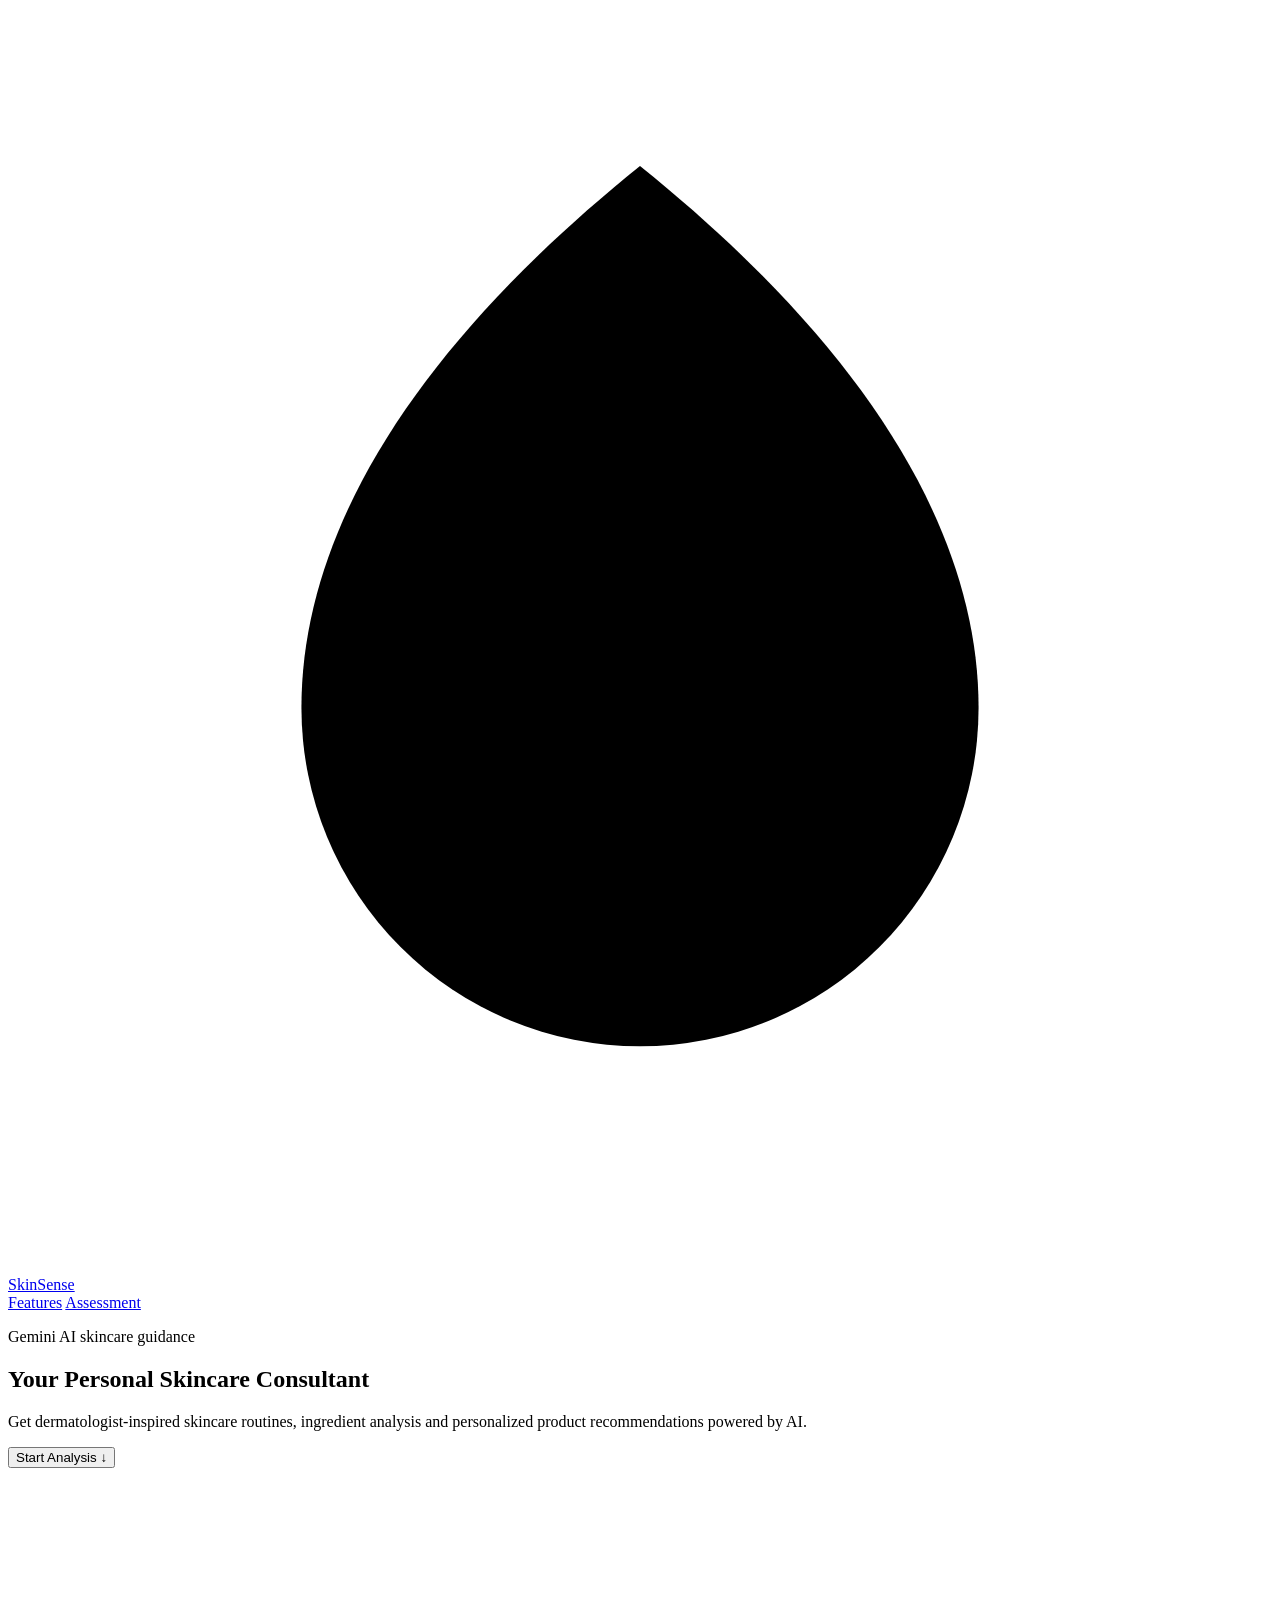
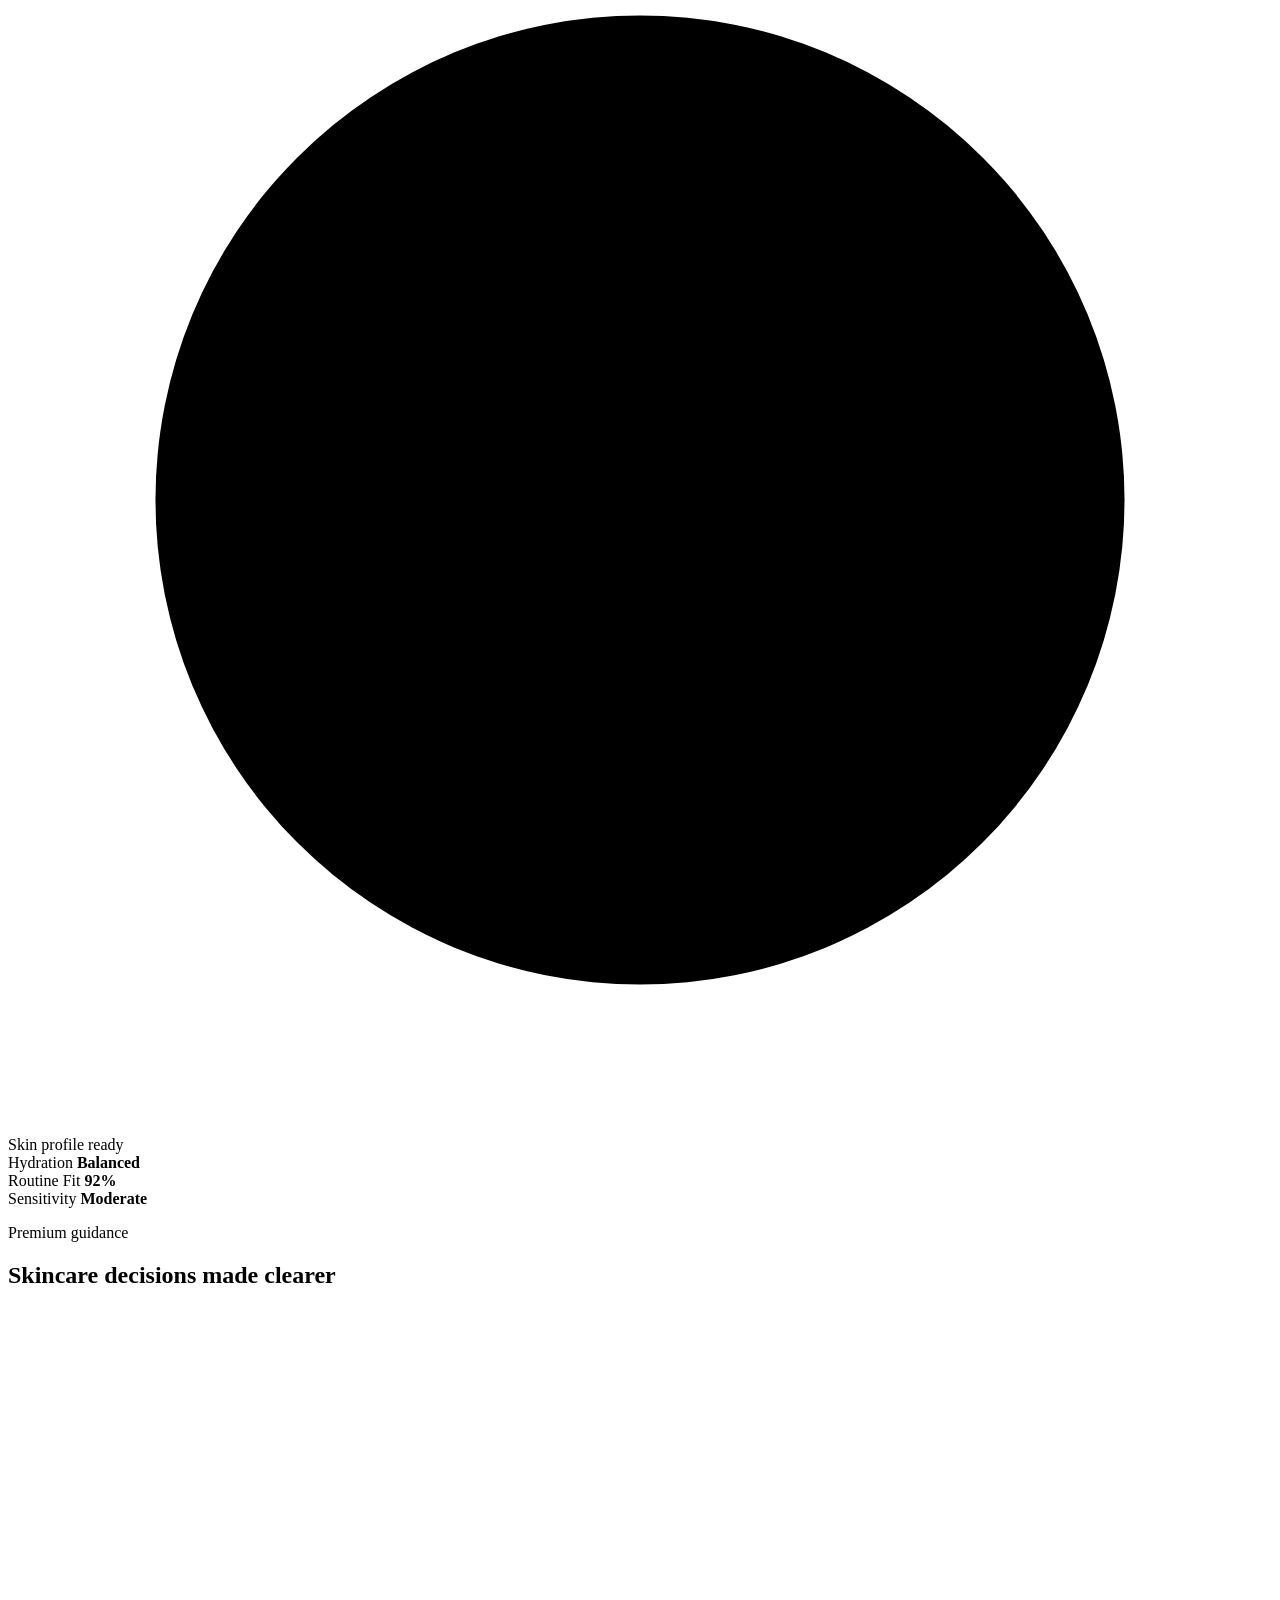
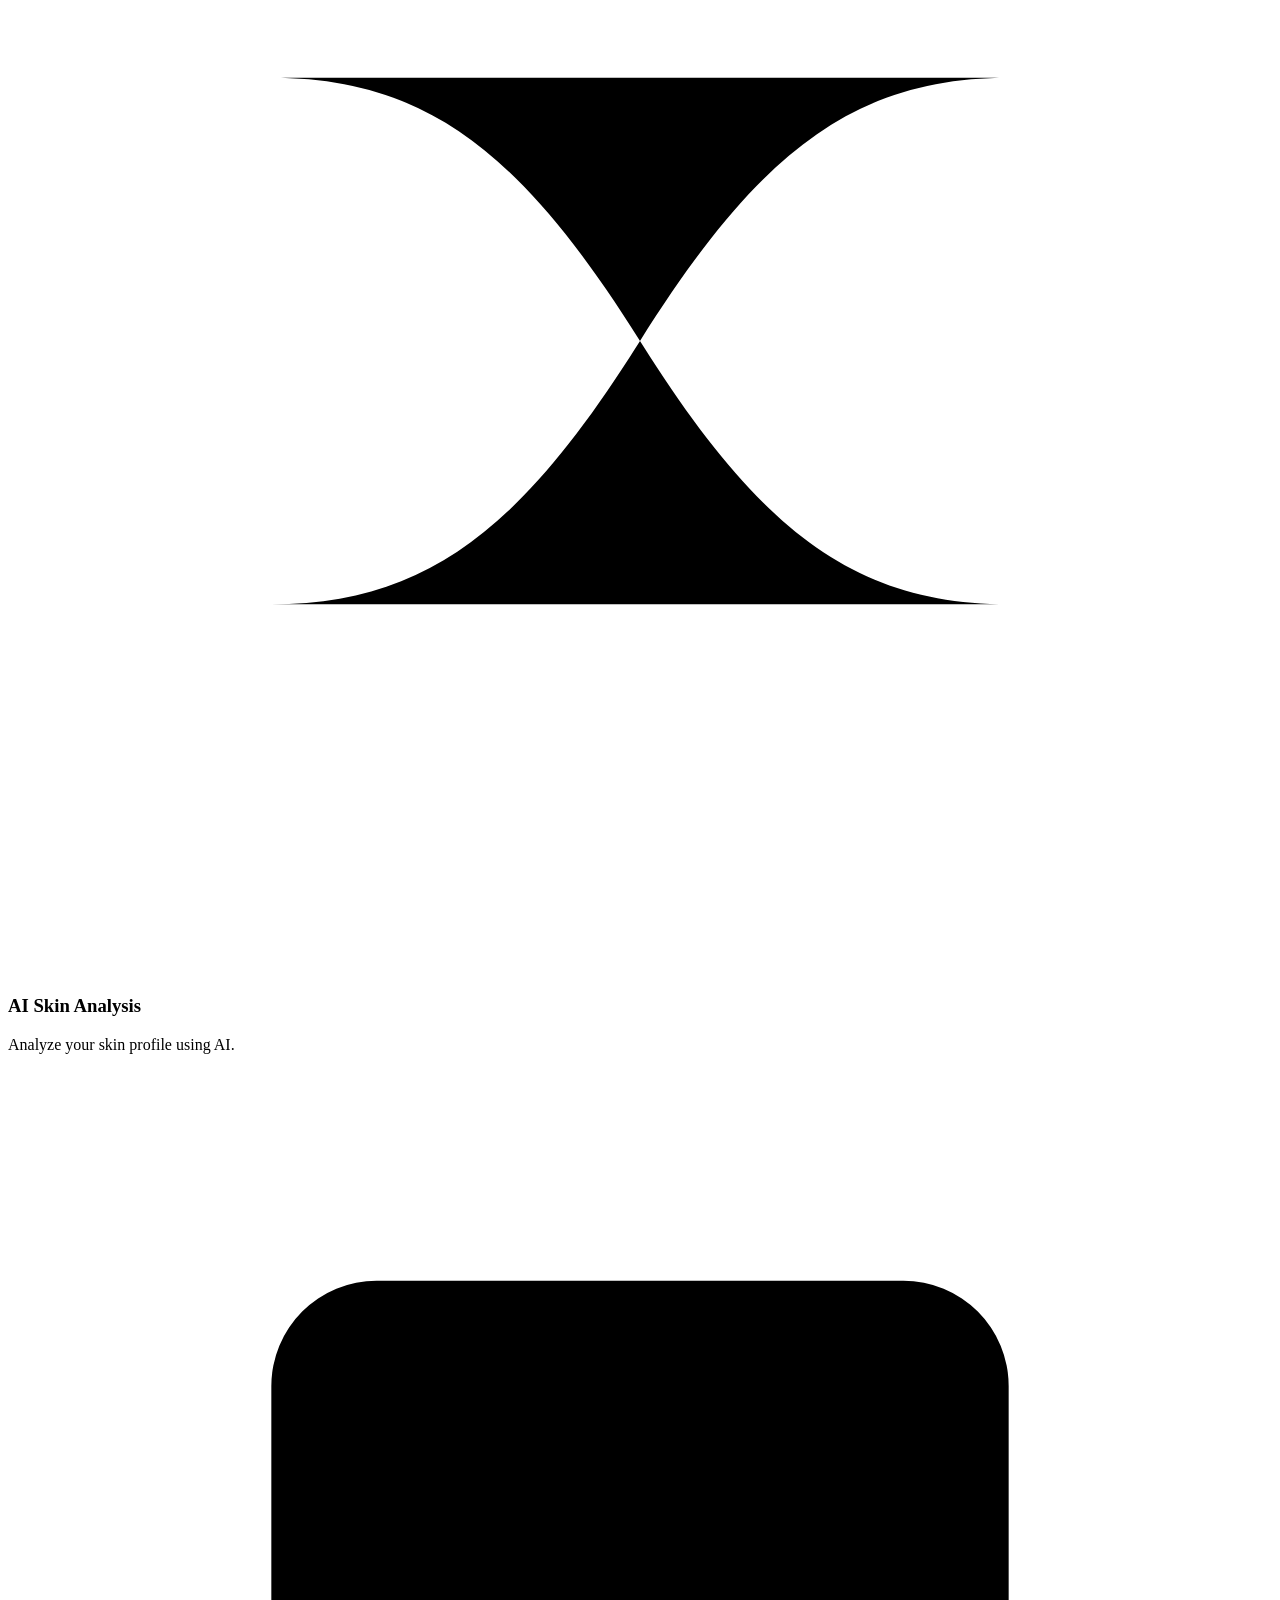
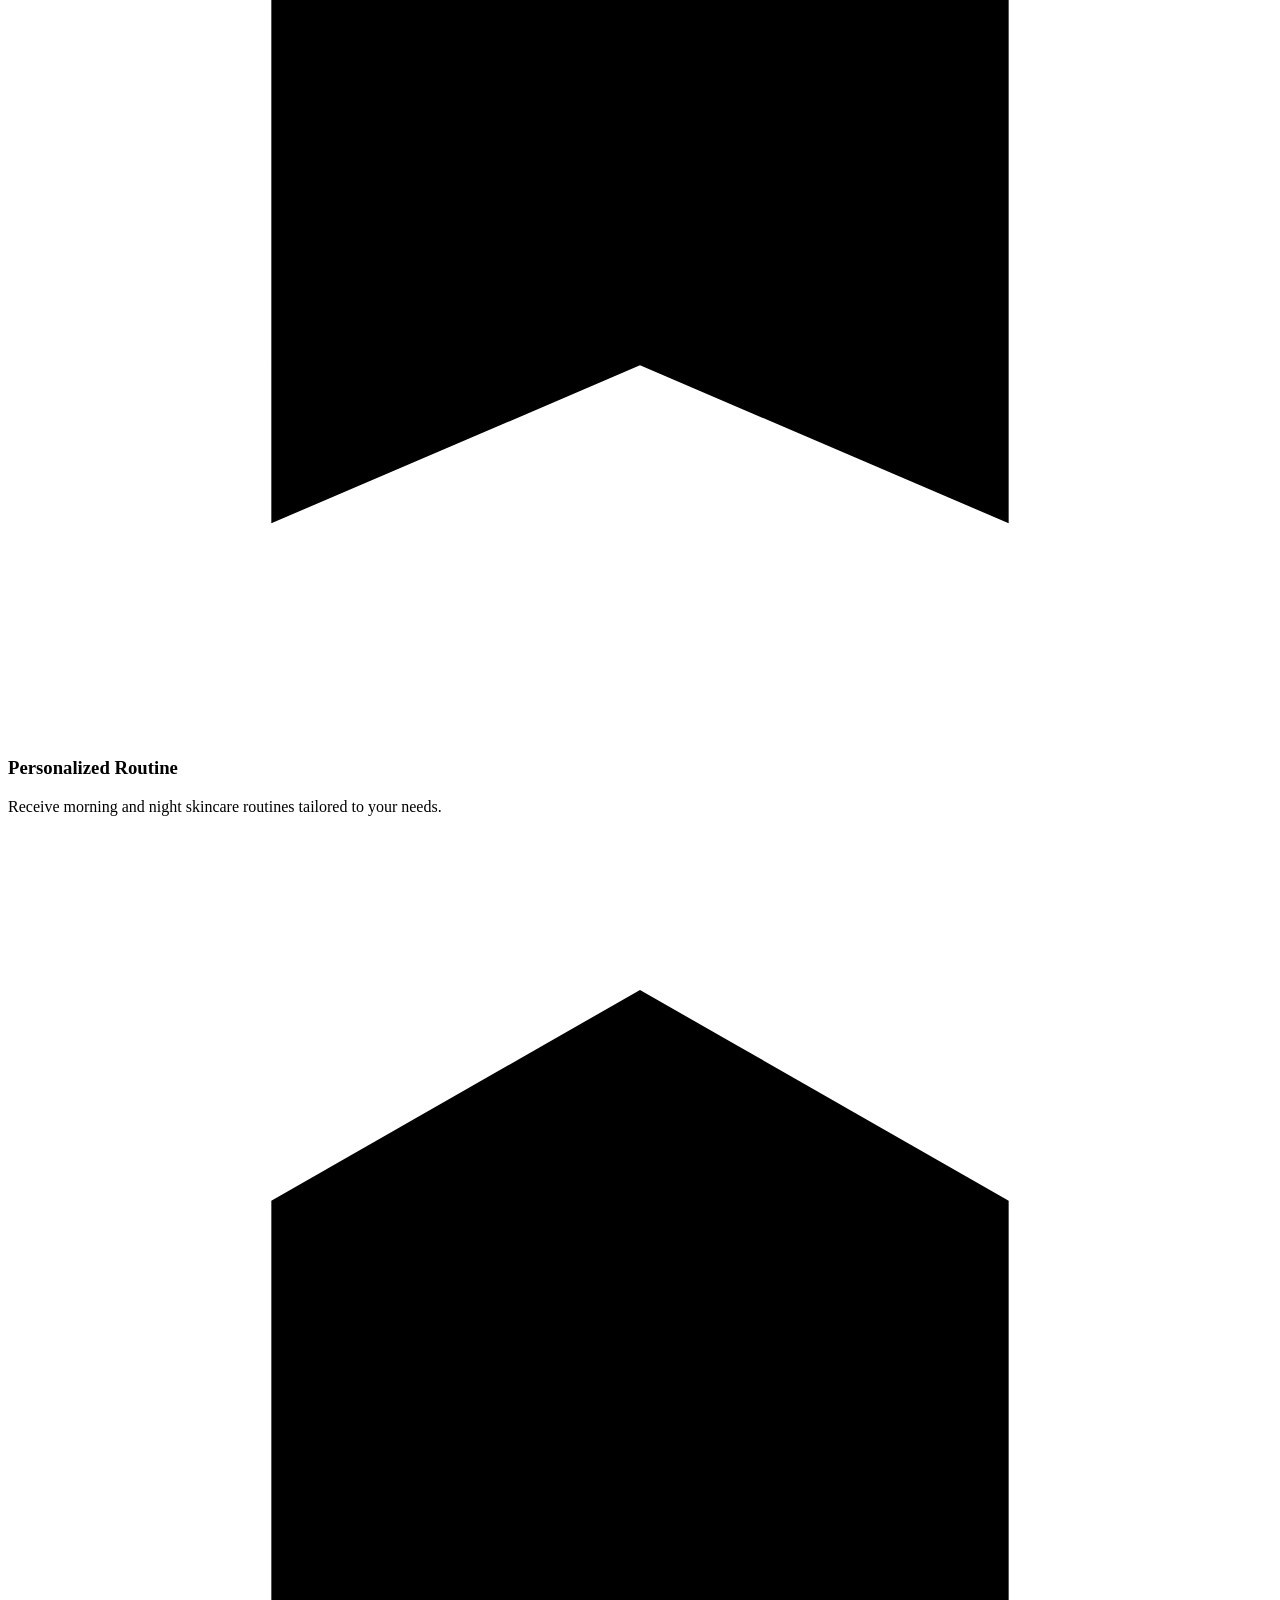
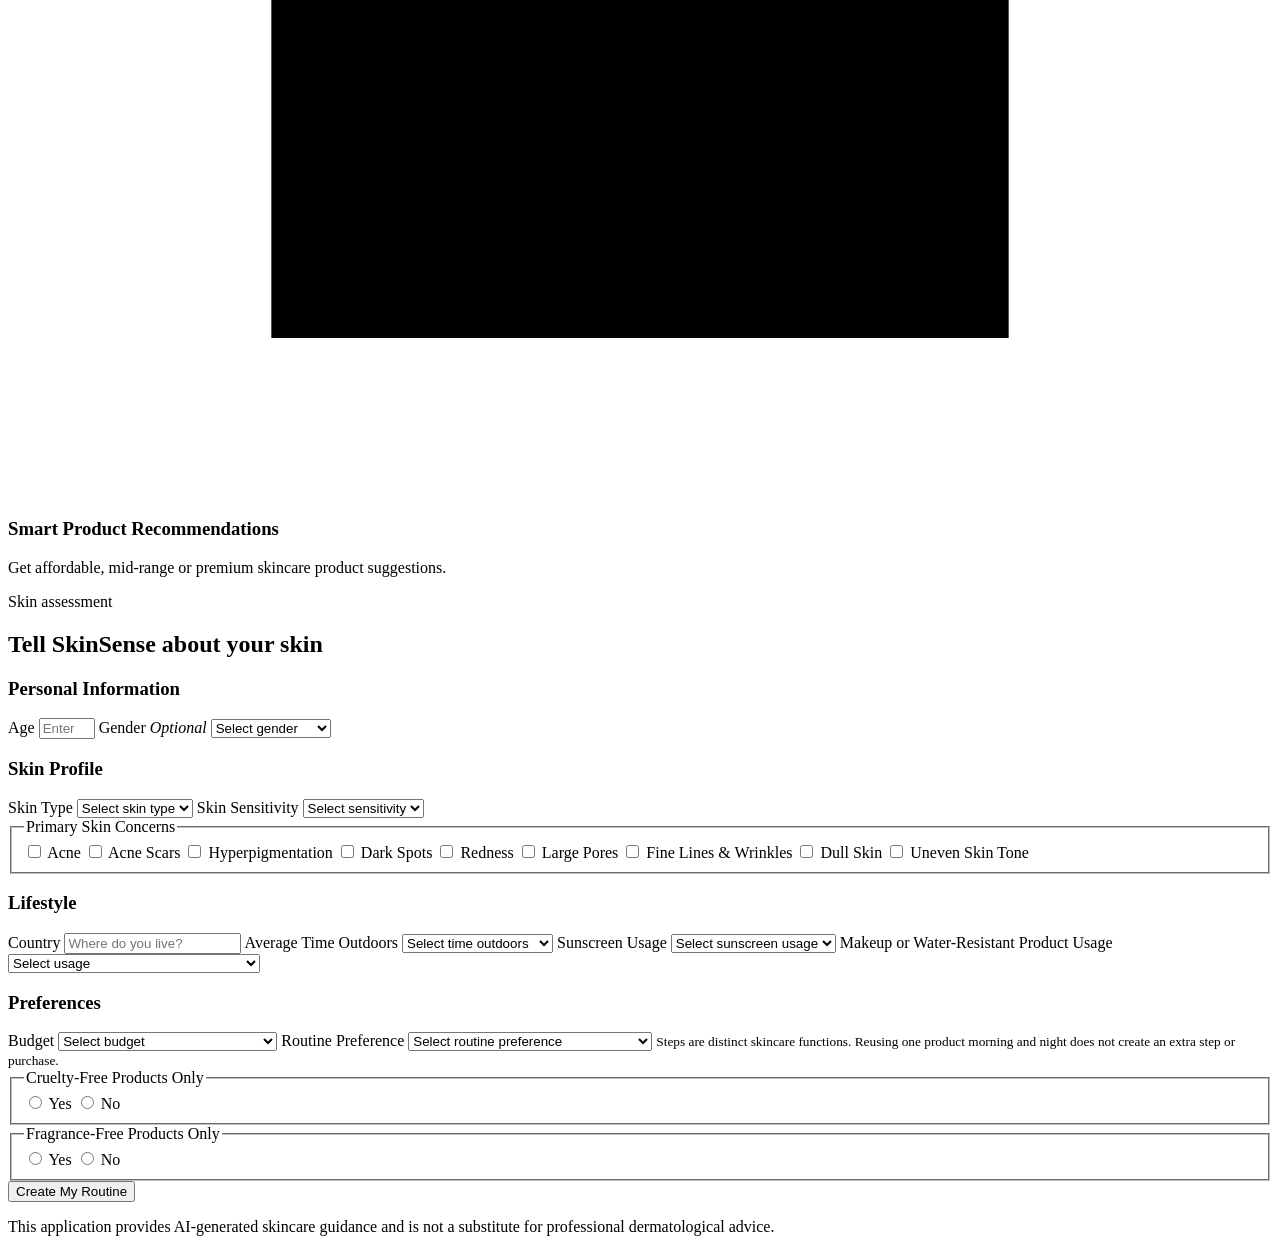
<file: src/main/resources/templates/index.html>
<!DOCTYPE html>
<html lang="en" xmlns:th="http://www.thymeleaf.org">
<head>
    <meta charset="UTF-8">
    <meta name="viewport" content="width=device-width, initial-scale=1.0">
    <meta name="description" content="SkinSense is your personal AI skincare consultant for routines, ingredient analysis and product recommendations.">
    <title>SkinSense | Your Personal AI Skincare Consultant</title>
    <link rel="stylesheet" th:href="@{/css/styles.css}">
</head>
<body>
    <header class="site-header">
        <a class="brand" href="#top" aria-label="SkinSense home">
            <span class="brand-mark" aria-hidden="true">
                <svg viewBox="0 0 28 28" role="img">
                    <path d="M14 3.5c4.6 3.7 7.5 7.8 7.5 12a7.5 7.5 0 0 1-15 0c0-4.2 2.9-8.3 7.5-12Z"></path>
                    <path d="M10.7 16.8c1.7.9 4.9.8 6.8-.4"></path>
                </svg>
            </span>
            <span>SkinSense</span>
        </a>
        <nav class="header-actions" aria-label="Primary navigation">
            <a href="#features">Features</a>
            <a href="#assessment">Assessment</a>
        </nav>
    </header>

    <main id="top">
        <section class="hero-section" aria-labelledby="hero-title">
            <div class="hero-grid">
                <div class="hero-copy">
                    <p class="eyebrow">Gemini AI skincare guidance</p>
                    <h1 id="hero-title">Your Personal Skincare Consultant</h1>
                    <p class="hero-description">
                        Get dermatologist-inspired skincare routines, ingredient analysis and personalized product recommendations powered by AI.
                    </p>
                    <button class="primary-button" type="button" data-scroll-target="#assessment">
                        Start Analysis
                        <span aria-hidden="true">&darr;</span>
                    </button>
                </div>

                <div class="hero-visual" aria-label="AI skincare dashboard illustration">
                    <div class="scan-card">
                        <div class="scan-orbit" aria-hidden="true">
                            <svg viewBox="0 0 180 180" role="img">
                                <circle cx="90" cy="90" r="69"></circle>
                                <circle cx="90" cy="90" r="43"></circle>
                                <path d="M63 68c10-14 40-14 54 0 15 15 12 47-27 72-39-25-42-57-27-72Z"></path>
                                <path d="M72 93c10 7 28 7 38 0"></path>
                            </svg>
                        </div>
                        <div class="insight-row">
                            <span class="status-dot"></span>
                            <span>Skin profile ready</span>
                        </div>
                        <div class="metric-list">
                            <div>
                                <span>Hydration</span>
                                <strong>Balanced</strong>
                            </div>
                            <div>
                                <span>Routine Fit</span>
                                <strong>92%</strong>
                            </div>
                            <div>
                                <span>Sensitivity</span>
                                <strong>Moderate</strong>
                            </div>
                        </div>
                    </div>
                </div>
            </div>
        </section>

        <section class="features-section" id="features" aria-labelledby="features-title">
            <div class="section-heading">
                <p class="eyebrow">Premium guidance</p>
                <h2 id="features-title">Skincare decisions made clearer</h2>
            </div>

            <div class="feature-grid">
                <article class="feature-card">
                    <span class="feature-icon" aria-hidden="true">
                        <svg viewBox="0 0 24 24" role="img">
                            <path d="M12 3v18M5 7c3 0 4.8 1.5 7 5 2.2-3.5 4-5 7-5"></path>
                            <path d="M5 17c3 0 4.8-1.5 7-5 2.2 3.5 4 5 7 5"></path>
                        </svg>
                    </span>
                    <h3>AI Skin Analysis</h3>
                    <p>Analyze your skin profile using AI.</p>
                </article>

                <article class="feature-card">
                    <span class="feature-icon" aria-hidden="true">
                        <svg viewBox="0 0 24 24" role="img">
                            <path d="M7 4h10a2 2 0 0 1 2 2v14l-7-3-7 3V6a2 2 0 0 1 2-2Z"></path>
                            <path d="M9 8h6M9 12h6"></path>
                        </svg>
                    </span>
                    <h3>Personalized Routine</h3>
                    <p>Receive morning and night skincare routines tailored to your needs.</p>
                </article>

                <article class="feature-card">
                    <span class="feature-icon" aria-hidden="true">
                        <svg viewBox="0 0 24 24" role="img">
                            <path d="M5 21V7l7-4 7 4v14"></path>
                            <path d="M9 21v-8h6v8M9 9h6"></path>
                        </svg>
                    </span>
                    <h3>Smart Product Recommendations</h3>
                    <p>Get affordable, mid-range or premium skincare product suggestions.</p>
                </article>
            </div>
        </section>

        <section class="assessment-section" id="assessment" aria-labelledby="assessment-title">
            <div class="section-heading">
                <p class="eyebrow">Skin assessment</p>
                <h2 id="assessment-title">Tell SkinSense about your skin</h2>
            </div>

            <form class="assessment-form" th:action="@{/assessment}" method="post" enctype="application/x-www-form-urlencoded">
                <section class="form-card" aria-labelledby="personal-info-title">
                    <h3 id="personal-info-title">Personal Information</h3>
                    <div class="form-grid">
                        <label class="field">
                            <span>Age</span>
                            <input type="number" name="age" min="1" max="120" placeholder="Enter your age">
                        </label>

                        <label class="field">
                            <span>Gender <em>Optional</em></span>
                            <select name="gender">
                                <option value="">Select gender</option>
                                <option value="male">Male</option>
                                <option value="female">Female</option>
                                <option value="prefer-not-to-say">Prefer not to say</option>
                            </select>
                        </label>
                    </div>
                </section>

                <section class="form-card" aria-labelledby="skin-profile-title">
                    <h3 id="skin-profile-title">Skin Profile</h3>
                    <div class="form-grid">
                        <label class="field">
                            <span>Skin Type</span>
                            <select name="skinType">
                                <option value="">Select skin type</option>
                                <option value="normal">Normal</option>
                                <option value="oily">Oily</option>
                                <option value="dry">Dry</option>
                                <option value="combination">Combination</option>
                            </select>
                        </label>

                        <label class="field">
                            <span>Skin Sensitivity</span>
                            <select name="skinSensitivity">
                                <option value="">Select sensitivity</option>
                                <option value="low">Low</option>
                                <option value="moderate">Moderate</option>
                                <option value="high">High</option>
                            </select>
                        </label>
                    </div>

                    <fieldset class="choice-group">
                        <legend>Primary Skin Concerns</legend>
                        <div class="checkbox-grid">
                            <label><input type="checkbox" name="concerns" value="acne"> <span>Acne</span></label>
                            <label><input type="checkbox" name="concerns" value="acne-scars"> <span>Acne Scars</span></label>
                            <label><input type="checkbox" name="concerns" value="hyperpigmentation"> <span>Hyperpigmentation</span></label>
                            <label><input type="checkbox" name="concerns" value="dark-spots"> <span>Dark Spots</span></label>
                            <label><input type="checkbox" name="concerns" value="redness"> <span>Redness</span></label>
                            <label><input type="checkbox" name="concerns" value="large-pores"> <span>Large Pores</span></label>
                            <label><input type="checkbox" name="concerns" value="fine-lines-wrinkles"> <span>Fine Lines &amp; Wrinkles</span></label>
                            <label><input type="checkbox" name="concerns" value="dull-skin"> <span>Dull Skin</span></label>
                            <label><input type="checkbox" name="concerns" value="uneven-skin-tone"> <span>Uneven Skin Tone</span></label>
                        </div>
                    </fieldset>
                </section>

                <section class="form-card" aria-labelledby="lifestyle-title">
                    <h3 id="lifestyle-title">Lifestyle</h3>
                    <div class="form-grid">
                        <label class="field">
                            <span>Country</span>
                            <input type="text" name="country" placeholder="Where do you live?">
                        </label>

                        <label class="field">
                            <span>Average Time Outdoors</span>
                            <select name="timeOutdoors">
                                <option value="">Select time outdoors</option>
                                <option value="less-than-30">Less than 30 minutes</option>
                                <option value="30-to-2-hours">30 minutes to 2 hours</option>
                                <option value="more-than-2-hours">More than 2 hours</option>
                            </select>
                        </label>

                        <label class="field">
                            <span>Sunscreen Usage</span>
                            <select name="sunscreenUsage">
                                <option value="">Select sunscreen usage</option>
                                <option value="always">Always</option>
                                <option value="sometimes">Sometimes</option>
                                <option value="rarely">Rarely</option>
                                <option value="never">Never</option>
                            </select>
                        </label>

                        <label class="field">
                            <span>Makeup or Water-Resistant Product Usage</span>
                            <select name="makeupUsage">
                                <option value="">Select usage</option>
                                <option value="daily">Daily</option>
                                <option value="often">Often</option>
                                <option value="sometimes">Sometimes</option>
                                <option value="rarely">Rarely or never</option>
                                <option value="water-resistant">I regularly use water-resistant products</option>
                            </select>
                        </label>
                    </div>
                </section>

                <section class="form-card" aria-labelledby="preferences-title">
                    <h3 id="preferences-title">Preferences</h3>
                    <div class="form-grid">
                        <label class="field">
                            <span>Budget</span>
                            <select name="budget" required>
                                <option value="">Select budget</option>
                                <option value="under-2000">Under ৳2,000</option>
                                <option value="under-4000">Under ৳4,000</option>
                                <option value="under-6000">Under ৳6,000</option>
                                <option value="above-6000">Above ৳6,000 (৳6,000 and above)</option>
                            </select>
                        </label>

                        <label class="field">
                            <span>Routine Preference</span>
                            <select name="routinePreference">
                                <option value="">Select routine preference</option>
                                <option value="minimal">Minimal (target 3 meaningful steps)</option>
                                <option value="standard">Standard (target 5 meaningful steps)</option>
                                <option value="advanced">Advanced (target 7 meaningful steps)</option>
                            </select>
                            <small>Steps are distinct skincare functions. Reusing one product morning and night does not create an extra step or purchase.</small>
                        </label>
                    </div>

                    <div class="toggle-grid">
                        <fieldset class="choice-group">
                            <legend>Cruelty-Free Products Only</legend>
                            <div class="radio-row">
                                <label><input type="radio" name="crueltyFree" value="yes"> <span>Yes</span></label>
                                <label><input type="radio" name="crueltyFree" value="no"> <span>No</span></label>
                            </div>
                        </fieldset>

                        <fieldset class="choice-group">
                            <legend>Fragrance-Free Products Only</legend>
                            <div class="radio-row">
                                <label><input type="radio" name="fragranceFree" value="yes"> <span>Yes</span></label>
                                <label><input type="radio" name="fragranceFree" value="no"> <span>No</span></label>
                            </div>
                        </fieldset>
                    </div>
                </section>

                <div class="form-actions">
                    <button class="primary-button" type="submit">Create My Routine</button>
                </div>
            </form>
        </section>
    </main>

    <footer class="site-footer">
        <p>This application provides AI-generated skincare guidance and is not a substitute for professional dermatological advice.</p>
    </footer>

    <section class="loading-page" id="loadingPage" aria-live="polite" hidden>
        <div class="loading-card">
            <div class="loading-spinner" aria-hidden="true"></div>
            <p class="eyebrow">SkinSense AI</p>
            <h2>Creating your skincare report</h2>
            <p id="loadingMessage">Analyzing your skin profile...</p>
        </div>
    </section>

    <script th:src="@{/js/app.js}"></script>
</body>
</html>
</file>
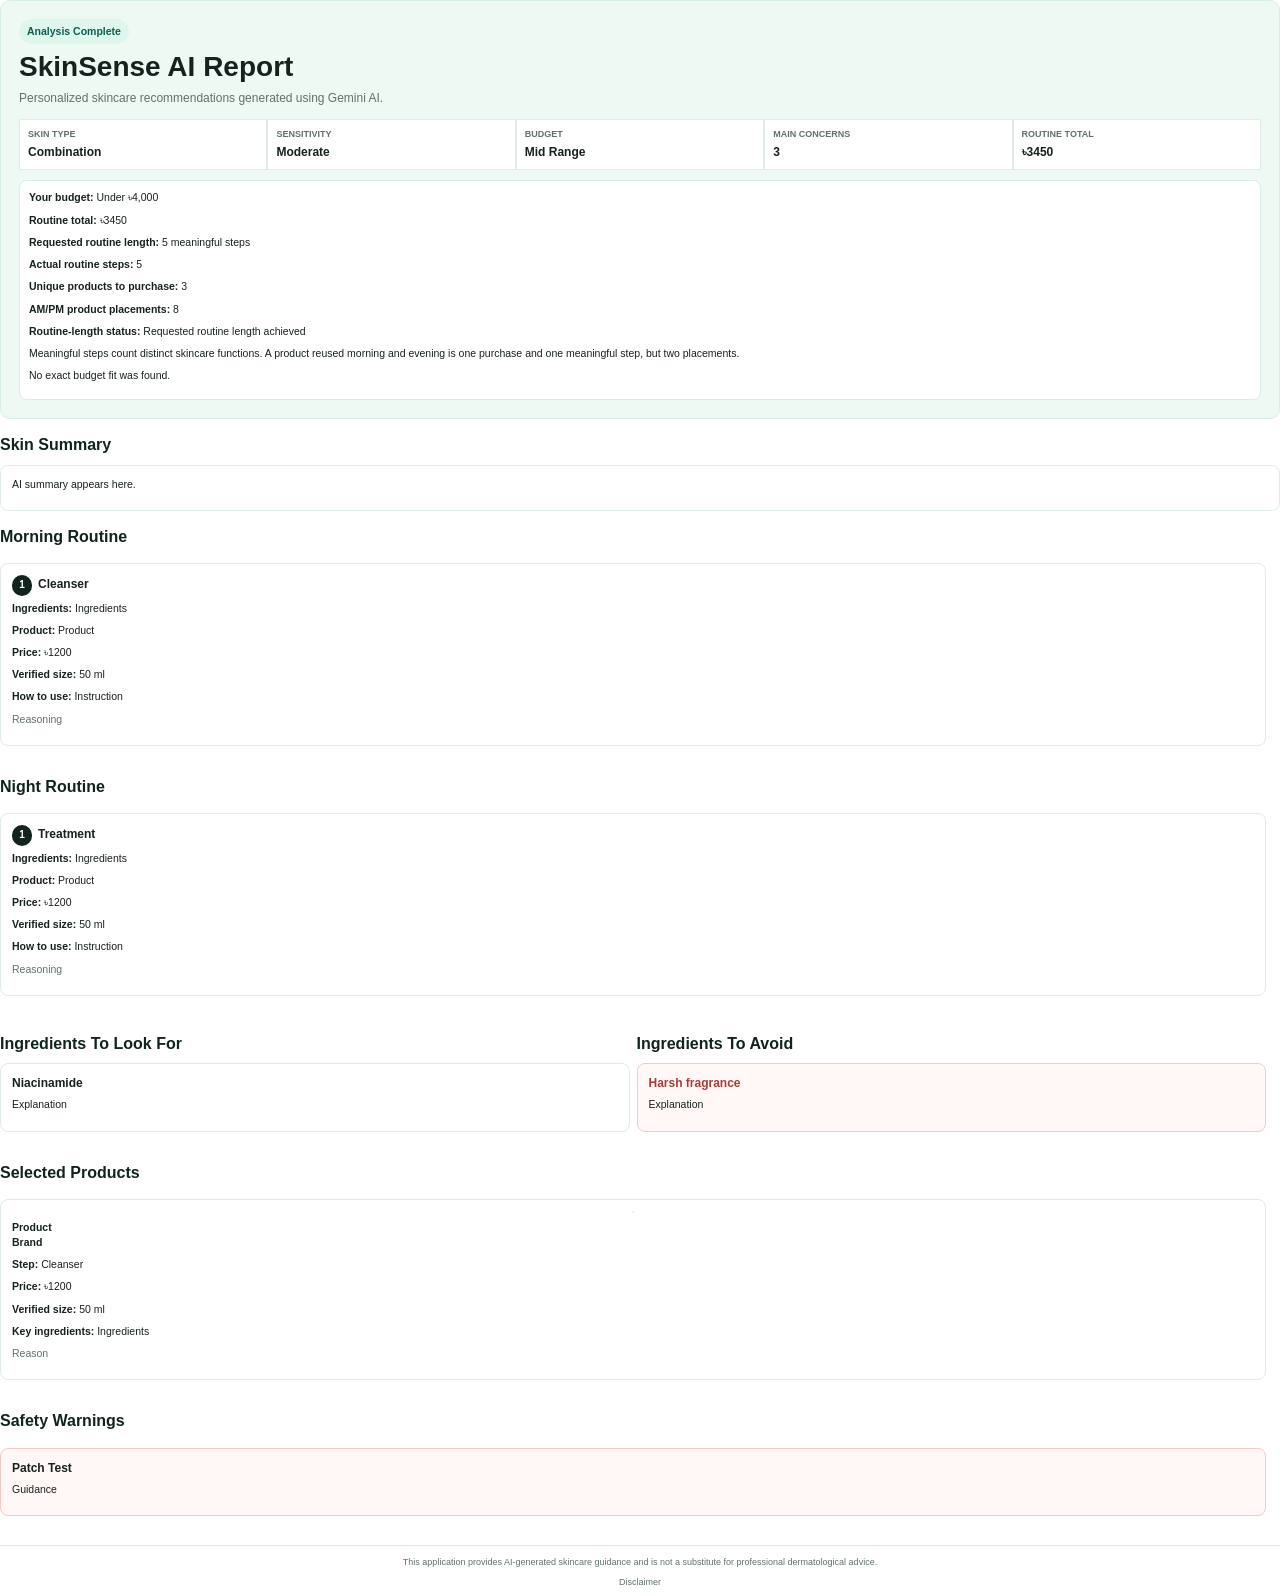
<file: src/main/resources/templates/report-pdf.html>
<!DOCTYPE html>
<html lang="en" xmlns:th="http://www.thymeleaf.org">
<head>
    <meta charset="UTF-8" />
    <title>SkinSense AI Report</title>
    <style>
        @page {
            size: A4;
            margin: 16mm 14mm;
        }

        * {
            box-sizing: border-box;
        }

        body {
            margin: 0;
            color: #17211d;
            font-family: Arial, Helvetica, sans-serif;
            font-size: 10.5px;
            line-height: 1.45;
        }

        h1,
        h2,
        h3,
        p {
            margin-top: 0;
        }

        h1 {
            margin-bottom: 8px;
            font-size: 28px;
            line-height: 1.05;
        }

        h2 {
            margin-bottom: 8px;
            color: #10241d;
            font-size: 16px;
        }

        h3 {
            margin-bottom: 5px;
            font-size: 12px;
        }

        p {
            margin-bottom: 7px;
        }

        .header {
            padding: 18px;
            border-radius: 10px;
            background: #eef9f4;
            border: 1px solid #d7eee5;
        }

        .status {
            display: inline-block;
            margin-bottom: 8px;
            padding: 5px 8px;
            border-radius: 20px;
            color: #0d5d50;
            background: #dff6ed;
            font-weight: bold;
        }

        .subtitle {
            color: #617069;
            font-size: 12px;
        }

        .badges {
            display: table;
            width: 100%;
            margin-top: 12px;
            table-layout: fixed;
        }

        .badge {
            display: table-cell;
            padding: 8px;
            border: 1px solid #e1ece7;
            background: #ffffff;
        }

        .badge span {
            display: block;
            color: #617069;
            font-size: 9px;
            font-weight: bold;
            text-transform: uppercase;
        }

        .badge strong {
            display: block;
            margin-top: 3px;
            font-size: 12px;
        }

        .budget-status {
            margin-top: 10px;
            padding: 9px;
            border: 1px solid #d7eee5;
            border-radius: 8px;
            background: #ffffff;
        }

        .section {
            margin-top: 14px;
            page-break-inside: avoid;
        }

        .card {
            margin-bottom: 8px;
            padding: 11px;
            border: 1px solid #e0ebe7;
            border-radius: 8px;
            background: #ffffff;
            page-break-inside: avoid;
        }

        .routine-grid,
        .ingredient-grid,
        .product-grid {
            display: table;
            width: 100%;
            table-layout: fixed;
            border-spacing: 7px;
            margin-left: -7px;
        }

        .cell {
            display: table-cell;
            vertical-align: top;
        }

        .step-number {
            display: inline-block;
            min-width: 20px;
            margin-right: 6px;
            padding: 3px 6px;
            border-radius: 12px;
            color: #ffffff;
            background: #10241d;
            font-size: 10px;
            font-weight: bold;
            text-align: center;
        }

        .muted {
            color: #617069;
        }

        .pill {
            display: inline-block;
            margin: 2px 3px 2px 0;
            padding: 4px 6px;
            border-radius: 20px;
            color: #0d5d50;
            background: #e4f8f1;
            font-size: 9px;
            font-weight: bold;
        }

        .avoid {
            border-color: #f4cbc4;
            background: #fff8f6;
        }

        .avoid h3 {
            color: #a93c35;
        }

        .product-card img {
            display: block;
            width: auto;
            height: auto;
            max-width: 100%;
            max-height: 82px;
            margin-left: auto;
            margin-right: auto;
            margin-bottom: 7px;
            border-radius: 8px;
            border: 1px solid #e0ebe7;
            background: #ffffff;
        }

        .product-card a {
            color: #10241d;
            font-weight: bold;
            text-decoration: none;
        }

        .warning {
            border-color: #f4cbc4;
            background: #fff8f6;
        }

        .footer {
            margin-top: 14px;
            padding-top: 10px;
            border-top: 1px solid #dfe9e5;
            color: #617069;
            font-size: 9px;
            text-align: center;
        }
    </style>
</head>
<body>
    <section class="header">
        <span class="status">Analysis Complete</span>
        <h1>SkinSense AI Report</h1>
        <p class="subtitle">Personalized skincare recommendations generated using Gemini AI.</p>
        <div class="badges">
            <div class="badge">
                <span>Skin Type</span>
                <strong th:text="${assessment.displaySkinType}">Combination</strong>
            </div>
            <div class="badge">
                <span>Sensitivity</span>
                <strong th:text="${assessment.displaySkinSensitivity}">Moderate</strong>
            </div>
            <div class="badge">
                <span>Budget</span>
                <strong th:text="${assessment.displayBudget}">Mid Range</strong>
            </div>
            <div class="badge">
                <span>Main Concerns</span>
                <strong th:text="${assessment.concernCount}">3</strong>
            </div>
            <div class="badge" th:if="${report.skincareRoutine != null}">
                <span>Routine Total</span>
                <strong th:text="${'৳' + report.skincareRoutine.totalCost}">৳3450</strong>
            </div>
        </div>
        <div class="budget-status" th:if="${report.skincareRoutine != null}">
            <p><strong>Your budget:</strong> <span th:text="${report.skincareRoutine.budgetRange.label}">Under ৳4,000</span></p>
            <p><strong>Routine total:</strong> <span th:text="${'৳' + report.skincareRoutine.totalCost}">৳3450</span></p>
            <p><strong>Requested routine length:</strong> <span th:text="${report.skincareRoutine.requestedStepCount + ' meaningful steps'}">5 meaningful steps</span></p>
            <p><strong>Actual routine steps:</strong> <span th:text="${report.skincareRoutine.actualStepCount}">5</span></p>
            <p><strong>Unique products to purchase:</strong> <span th:text="${report.skincareRoutine.uniqueProductCount}">3</span></p>
            <p><strong>AM/PM product placements:</strong> <span th:text="${report.skincareRoutine.productPlacementCount}">8</span></p>
            <p><strong>Routine-length status:</strong> <span th:text="${report.skincareRoutine.routineLengthStatusLabel}">Requested routine length achieved</span></p>
            <p>Meaningful steps count distinct skincare functions. A product reused morning and evening is one purchase and one meaningful step, but two placements.</p>
            <p th:if="${report.skincareRoutine.fallbackMessage != null and !#strings.isEmpty(report.skincareRoutine.fallbackMessage)}" th:text="${report.skincareRoutine.fallbackMessage}">No exact budget fit was found.</p>
        </div>
    </section>

    <section class="section">
        <h2>Skin Summary</h2>
        <div class="card">
            <p th:text="${report.skinSummary}">AI summary appears here.</p>
        </div>
    </section>

    <section class="section">
        <h2>Morning Routine</h2>
        <div class="routine-grid">
            <div class="cell" th:each="step : ${report.skincareRoutine.morning}">
                <div class="card">
                    <h3><span class="step-number" th:text="${step.order}">1</span><span th:text="${step.stepName}">Cleanser</span></h3>
                    <p><strong>Ingredients:</strong> <span th:text="${#strings.listJoin(step.product.keyIngredients, ', ')}">Ingredients</span></p>
                    <p><strong>Product:</strong> <span th:text="${step.brand + ' ' + step.productName}">Product</span></p>
                    <p><strong>Price:</strong> <span th:text="${'৳' + step.product.price}">৳1200</span></p>
                    <p><strong>Verified size:</strong> <span th:text="${step.product.sizeLabel}">50 ml</span></p>
                    <p th:if="${step.instruction != null and !#strings.isEmpty(step.instruction)}"><strong>How to use:</strong> <span th:text="${step.instruction}">Instruction</span></p>
                    <p class="muted" th:text="${step.whyPicked}">Reasoning</p>
                </div>
            </div>
        </div>
    </section>

    <section class="section">
        <h2>Night Routine</h2>
        <div class="routine-grid">
            <div class="cell" th:each="step : ${report.skincareRoutine.evening}">
                <div class="card">
                    <h3><span class="step-number" th:text="${step.order}">1</span><span th:text="${step.stepName}">Treatment</span></h3>
                    <p><strong>Ingredients:</strong> <span th:text="${#strings.listJoin(step.product.keyIngredients, ', ')}">Ingredients</span></p>
                    <p><strong>Product:</strong> <span th:text="${step.brand + ' ' + step.productName}">Product</span></p>
                    <p><strong>Price:</strong> <span th:text="${'৳' + step.product.price}">৳1200</span></p>
                    <p><strong>Verified size:</strong> <span th:text="${step.product.sizeLabel}">50 ml</span></p>
                    <p th:if="${step.instruction != null and !#strings.isEmpty(step.instruction)}"><strong>How to use:</strong> <span th:text="${step.instruction}">Instruction</span></p>
                    <p class="muted" th:text="${step.whyPicked}">Reasoning</p>
                </div>
            </div>
        </div>
    </section>

    <section class="section">
        <div class="ingredient-grid">
            <div class="cell">
                <h2>Ingredients To Look For</h2>
                <div class="card" th:each="ingredient : ${report.ingredientsToUse}">
                    <h3 th:text="${ingredient.ingredient}">Niacinamide</h3>
                    <p th:text="${ingredient.explanation}">Explanation</p>
                </div>
            </div>
            <div class="cell">
                <h2>Ingredients To Avoid</h2>
                <div class="card avoid" th:each="ingredient : ${report.ingredientsToAvoid}">
                    <h3 th:text="${ingredient.ingredient}">Harsh fragrance</h3>
                    <p th:text="${ingredient.explanation}">Explanation</p>
                </div>
            </div>
        </div>
    </section>

    <section class="section">
        <h2>Selected Products</h2>
        <div class="product-grid">
            <div class="cell" th:each="step : ${report.skincareRoutine.uniqueProductSteps}">
                <div class="card product-card">
                    <img th:src="${step.imageUrl}" th:alt="${step.productName}" />
                    <a th:href="${step.googleSearchUrl}" th:text="${step.productName}">Product</a>
                    <p><strong th:text="${step.brand}">Brand</strong></p>
                    <p><strong>Step:</strong> <span th:text="${step.stepName}">Cleanser</span></p>
                    <p><strong>Price:</strong> <span th:text="${'৳' + step.product.price}">৳1200</span></p>
                    <p><strong>Verified size:</strong> <span th:text="${step.product.sizeLabel}">50 ml</span></p>
                    <p><strong>Key ingredients:</strong> <span th:text="${#strings.listJoin(step.product.keyIngredients, ', ')}">Ingredients</span></p>
                    <p class="muted" th:text="${step.whyPicked}">Reason</p>
                </div>
            </div>
        </div>
    </section>

    <section class="section">
        <h2>Safety Warnings</h2>
        <div class="ingredient-grid">
            <div class="cell" th:each="warning : ${report.safetyWarnings}">
                <div class="card warning">
                    <h3 th:text="${warning.topic}">Patch Test</h3>
                    <p th:text="${warning.guidance}">Guidance</p>
                </div>
            </div>
        </div>
    </section>

    <section class="footer">
        <p>This application provides AI-generated skincare guidance and is not a substitute for professional dermatological advice.</p>
        <p th:if="${report.disclaimer != null and !#strings.isEmpty(report.disclaimer)}" th:text="${report.disclaimer}">Disclaimer</p>
    </section>
</body>
</html>
</file>
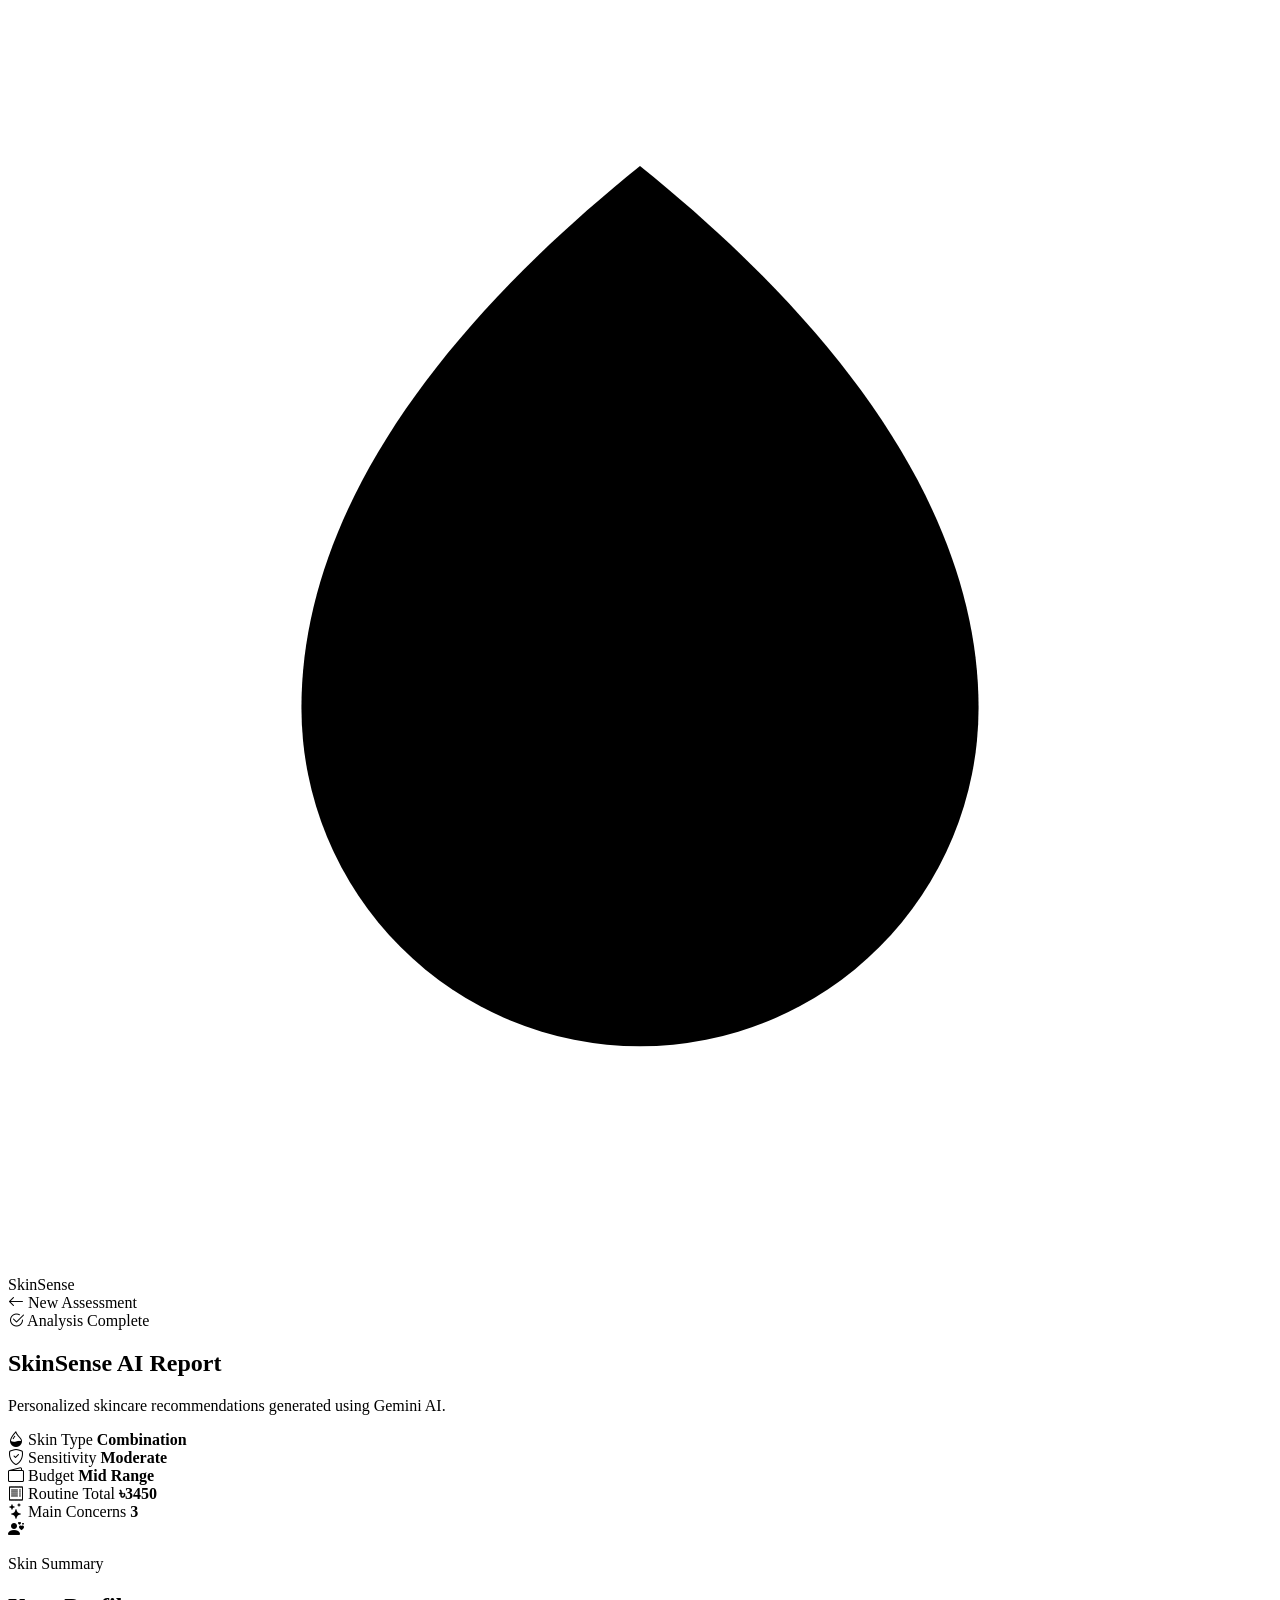
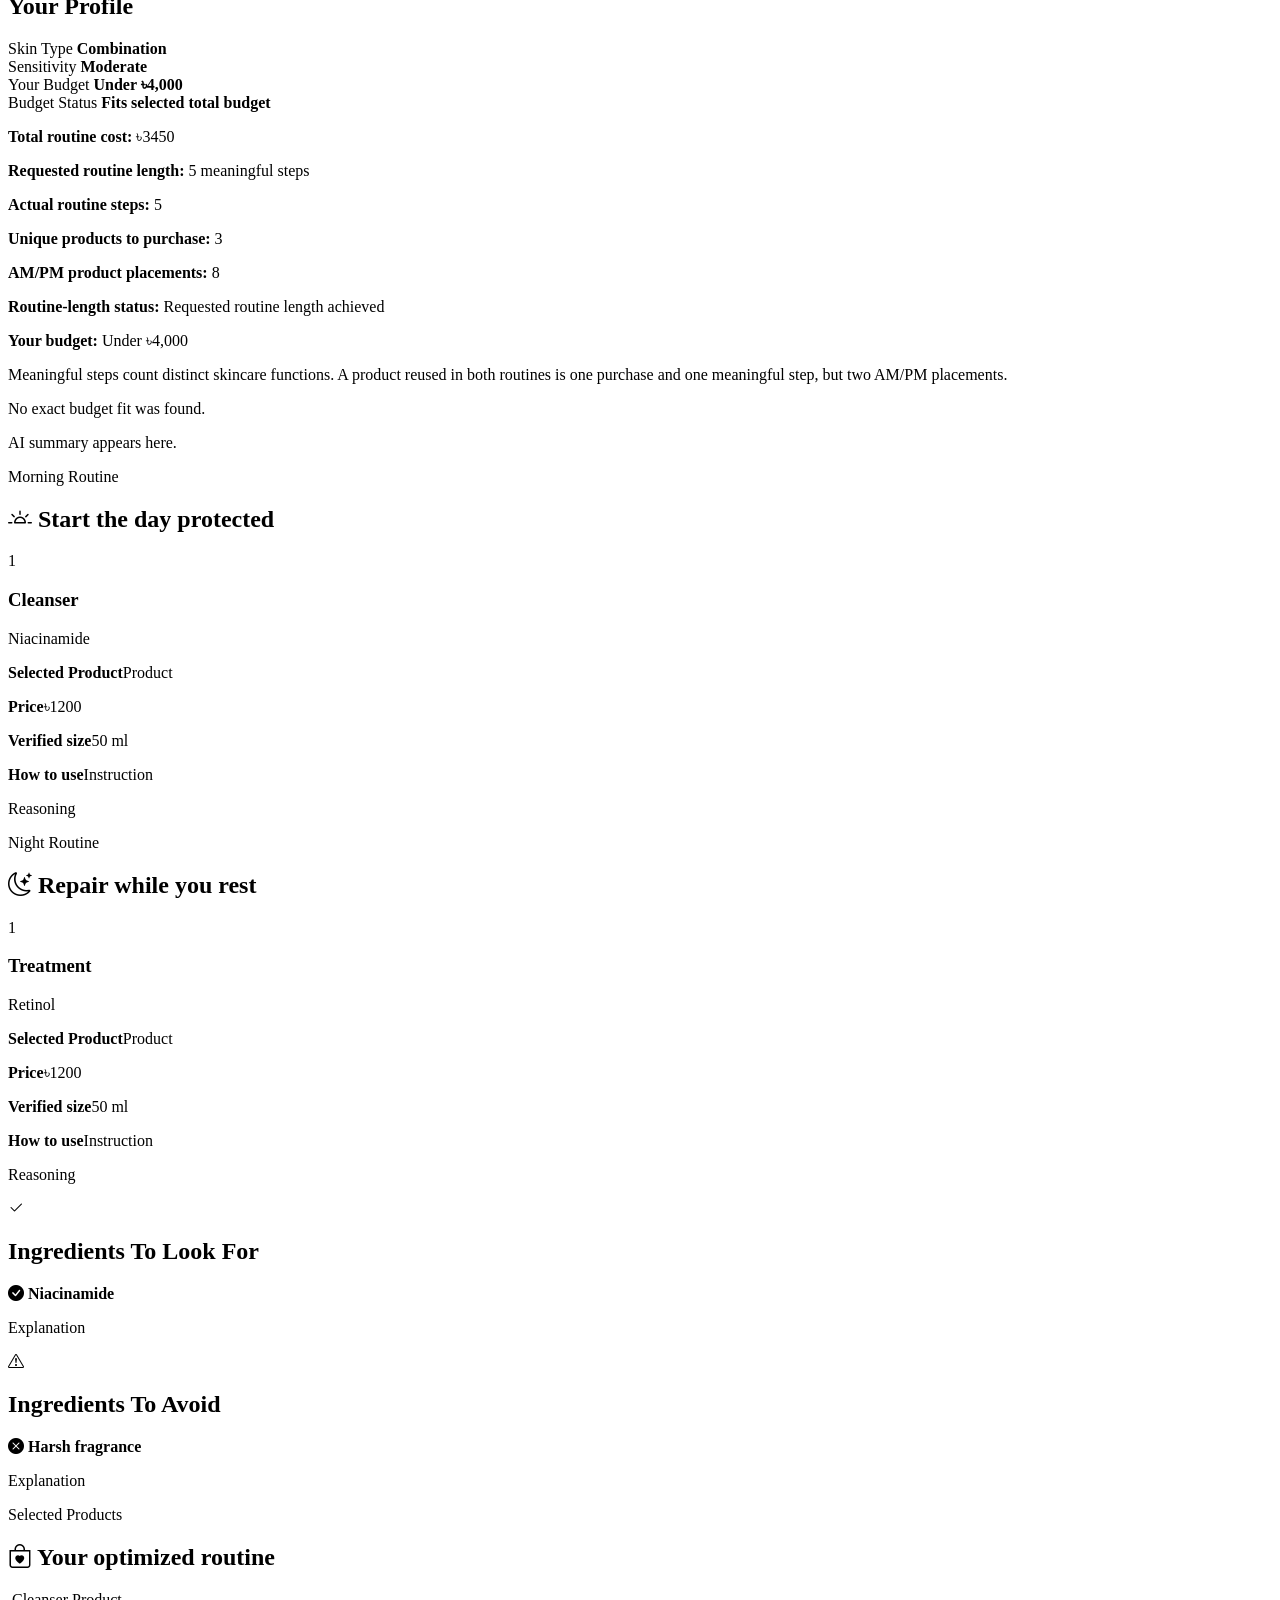
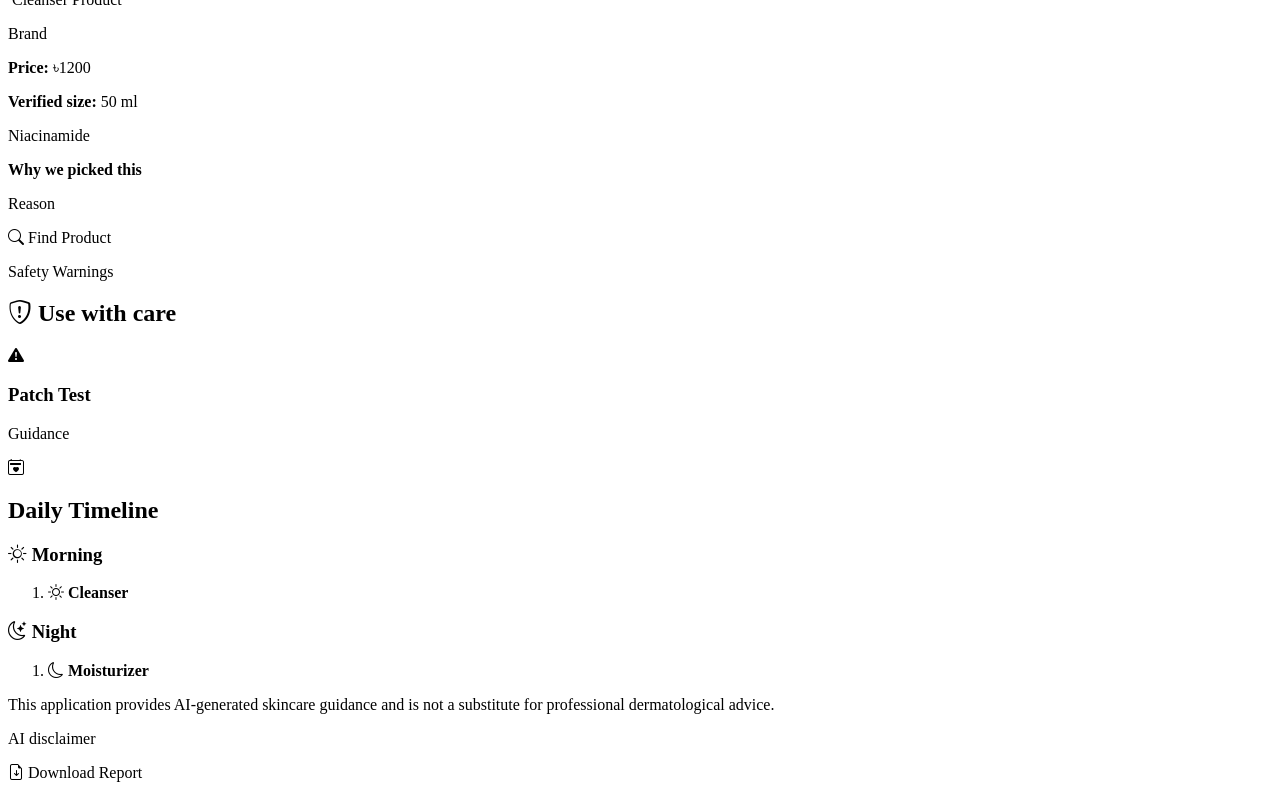
<file: src/main/resources/templates/results.html>
<!DOCTYPE html>
<html lang="en" xmlns:th="http://www.thymeleaf.org">
<head>
    <meta charset="UTF-8">
    <meta name="viewport" content="width=device-width, initial-scale=1.0">
    <title>SkinSense AI Report</title>
    <link rel="stylesheet" href="https://cdn.jsdelivr.net/npm/bootstrap-icons@1.11.3/font/bootstrap-icons.min.css">
    <link rel="stylesheet" th:href="@{/css/styles.css}">
</head>
<body class="dashboard-body">
    <header class="site-header dashboard-nav">
        <a class="brand" th:href="@{/}" aria-label="SkinSense home">
            <span class="brand-mark" aria-hidden="true">
                <svg viewBox="0 0 28 28" role="img">
                    <path d="M14 3.5c4.6 3.7 7.5 7.8 7.5 12a7.5 7.5 0 0 1-15 0c0-4.2 2.9-8.3 7.5-12Z"></path>
                    <path d="M10.7 16.8c1.7.9 4.9.8 6.8-.4"></path>
                </svg>
            </span>
            <span>SkinSense</span>
        </a>
        <nav class="header-actions" aria-label="Report navigation">
            <a th:href="@{/}"><i class="bi bi-arrow-left"></i> New Assessment</a>
        </nav>
    </header>

    <main class="report-dashboard">
        <section class="dashboard-hero">
            <div>
                <span class="completion-pill"><i class="bi bi-check2-circle"></i> Analysis Complete</span>
                <h1>SkinSense AI Report</h1>
                <p>Personalized skincare recommendations generated using Gemini AI.</p>
            </div>

            <div class="summary-badges" aria-label="Assessment summary">
                <article class="summary-badge">
                    <i class="bi bi-droplet-half"></i>
                    <span>Skin Type</span>
                    <strong th:text="${assessment != null ? assessment.displaySkinType : 'Not provided'}">Combination</strong>
                </article>
                <article class="summary-badge">
                    <i class="bi bi-shield-check"></i>
                    <span>Sensitivity</span>
                    <strong th:text="${assessment != null ? assessment.displaySkinSensitivity : 'Not provided'}">Moderate</strong>
                </article>
                <article class="summary-badge">
                    <i class="bi bi-wallet2"></i>
                    <span>Budget</span>
                    <strong th:text="${assessment != null ? assessment.displayBudget : 'Not provided'}">Mid Range</strong>
                </article>
                <article class="summary-badge" th:if="${report.skincareRoutine != null}">
                    <i class="bi bi-receipt"></i>
                    <span>Routine Total</span>
                    <strong th:text="${'৳' + report.skincareRoutine.totalCost}">৳3450</strong>
                </article>
                <article class="summary-badge">
                    <i class="bi bi-stars"></i>
                    <span>Main Concerns</span>
                    <strong th:text="${assessment != null ? assessment.concernCount : 0}">3</strong>
                </article>
            </div>
        </section>

        <section class="dashboard-layout">
            <div class="dashboard-main">
                <section class="dashboard-card skin-summary-card">
                    <div class="card-heading">
                        <span class="section-icon"><i class="bi bi-person-hearts"></i></span>
                        <div>
                            <p class="eyebrow">Skin Summary</p>
                            <h2>Your Profile</h2>
                        </div>
                    </div>
                    <div class="summary-profile-grid">
                        <div>
                            <span>Skin Type</span>
                            <strong th:text="${assessment != null ? assessment.displaySkinType : 'Not provided'}">Combination</strong>
                        </div>
                        <div>
                            <span>Sensitivity</span>
                            <strong th:text="${assessment != null ? assessment.displaySkinSensitivity : 'Not provided'}">Moderate</strong>
                        </div>
                        <div th:if="${report.skincareRoutine != null}">
                            <span>Your Budget</span>
                            <strong th:text="${report.skincareRoutine.budgetRange.label}">Under ৳4,000</strong>
                        </div>
                        <div th:if="${report.skincareRoutine != null}">
                            <span>Budget Status</span>
                            <strong th:text="${report.skincareRoutine.budgetStatusLabel}">Fits selected total budget</strong>
                        </div>
                    </div>
                    <div class="budget-status-card" th:if="${report.skincareRoutine != null}">
                        <p><strong>Total routine cost:</strong> <span th:text="${'৳' + report.skincareRoutine.totalCost}">৳3450</span></p>
                        <p><strong>Requested routine length:</strong> <span th:text="${report.skincareRoutine.requestedStepCount + ' meaningful steps'}">5 meaningful steps</span></p>
                        <p><strong>Actual routine steps:</strong> <span th:text="${report.skincareRoutine.actualStepCount}">5</span></p>
                        <p><strong>Unique products to purchase:</strong> <span th:text="${report.skincareRoutine.uniqueProductCount}">3</span></p>
                        <p><strong>AM/PM product placements:</strong> <span th:text="${report.skincareRoutine.productPlacementCount}">8</span></p>
                        <p><strong>Routine-length status:</strong> <span th:text="${report.skincareRoutine.routineLengthStatusLabel}">Requested routine length achieved</span></p>
                        <p><strong>Your budget:</strong> <span th:text="${report.skincareRoutine.budgetRange.label}">Under ৳4,000</span></p>
                        <p>Meaningful steps count distinct skincare functions. A product reused in both routines is one purchase and one meaningful step, but two AM/PM placements.</p>
                        <p th:if="${report.skincareRoutine.fallbackMessage != null and !#strings.isEmpty(report.skincareRoutine.fallbackMessage)}" th:text="${report.skincareRoutine.fallbackMessage}">
                            No exact budget fit was found.
                        </p>
                    </div>
                    <p class="ai-summary" th:text="${report.skinSummary}">AI summary appears here.</p>
                </section>

                <section class="dashboard-section">
                    <div class="section-title-row">
                        <div>
                            <p class="eyebrow">Morning Routine</p>
                            <h2><i class="bi bi-brightness-alt-high"></i> Start the day protected</h2>
                        </div>
                    </div>
                    <div class="routine-grid">
                        <article class="routine-card morning-card" th:each="step, status : ${report.skincareRoutine.morning}">
                            <div class="routine-topline">
                                <span class="step-number" th:text="${step.order}">1</span>
                                <span class="routine-icon"><i th:class="${#strings.containsIgnoreCase(step.stepName, 'sunscreen') ? 'bi bi-brightness-high' : (#strings.containsIgnoreCase(step.stepName, 'serum') ? 'bi bi-stars' : (#strings.containsIgnoreCase(step.stepName, 'moistur') ? 'bi bi-droplet' : 'bi bi-droplet-half'))}"></i></span>
                            </div>
                            <h3 th:text="${step.stepName}">Cleanser</h3>
                            <div class="ingredient-badges">
                                <span th:each="ingredient : ${step.product.keyIngredients}" th:text="${ingredient}">Niacinamide</span>
                            </div>
                            <p><strong>Selected Product</strong><span th:text="${step.brand + ' ' + step.productName}">Product</span></p>
                            <p><strong>Price</strong><span th:text="${'৳' + step.product.price}">৳1200</span></p>
                            <p><strong>Verified size</strong><span th:text="${step.product.sizeLabel}">50 ml</span></p>
                            <p th:if="${step.instruction != null and !#strings.isEmpty(step.instruction)}"><strong>How to use</strong><span th:text="${step.instruction}">Instruction</span></p>
                            <p class="reasoning" th:text="${step.whyPicked}">Reasoning</p>
                        </article>
                    </div>
                </section>

                <section class="dashboard-section">
                    <div class="section-title-row">
                        <div>
                            <p class="eyebrow">Night Routine</p>
                            <h2><i class="bi bi-moon-stars"></i> Repair while you rest</h2>
                        </div>
                    </div>
                    <div class="routine-grid">
                        <article class="routine-card night-card" th:each="step, status : ${report.skincareRoutine.evening}">
                            <div class="routine-topline">
                                <span class="step-number" th:text="${step.order}">1</span>
                                <span class="routine-icon"><i th:class="${#strings.containsIgnoreCase(step.stepName, 'treatment') ? 'bi bi-magic' : (#strings.containsIgnoreCase(step.stepName, 'serum') ? 'bi bi-stars' : (#strings.containsIgnoreCase(step.stepName, 'moistur') ? 'bi bi-droplet' : 'bi bi-moon'))}"></i></span>
                            </div>
                            <h3 th:text="${step.stepName}">Treatment</h3>
                            <div class="ingredient-badges night-badges">
                                <span th:each="ingredient : ${step.product.keyIngredients}" th:text="${ingredient}">Retinol</span>
                            </div>
                            <p><strong>Selected Product</strong><span th:text="${step.brand + ' ' + step.productName}">Product</span></p>
                            <p><strong>Price</strong><span th:text="${'৳' + step.product.price}">৳1200</span></p>
                            <p><strong>Verified size</strong><span th:text="${step.product.sizeLabel}">50 ml</span></p>
                            <p th:if="${step.instruction != null and !#strings.isEmpty(step.instruction)}"><strong>How to use</strong><span th:text="${step.instruction}">Instruction</span></p>
                            <p class="reasoning" th:text="${step.whyPicked}">Reasoning</p>
                        </article>
                    </div>
                </section>

                <section class="dashboard-section ingredient-columns">
                    <div class="dashboard-card">
                        <div class="card-heading compact-heading">
                            <span class="section-icon green-icon"><i class="bi bi-check2"></i></span>
                            <h2>Ingredients To Look For</h2>
                        </div>
                        <div class="ingredient-list good-list">
                            <article th:each="ingredient : ${report.ingredientsToUse}">
                                <strong><i class="bi bi-check-circle-fill"></i> <span th:text="${ingredient.ingredient}">Niacinamide</span></strong>
                                <p th:text="${ingredient.explanation}">Explanation</p>
                            </article>
                        </div>
                    </div>

                    <div class="dashboard-card avoid-card">
                        <div class="card-heading compact-heading">
                            <span class="section-icon warning-icon"><i class="bi bi-exclamation-triangle"></i></span>
                            <h2>Ingredients To Avoid</h2>
                        </div>
                        <div class="ingredient-list avoid-list">
                            <article th:each="ingredient : ${report.ingredientsToAvoid}">
                                <strong><i class="bi bi-x-circle-fill"></i> <span th:text="${ingredient.ingredient}">Harsh fragrance</span></strong>
                                <p th:text="${ingredient.explanation}">Explanation</p>
                            </article>
                        </div>
                    </div>
                </section>

                <section class="dashboard-section">
                    <div class="section-title-row">
                        <div>
                            <p class="eyebrow">Selected Products</p>
                            <h2><i class="bi bi-bag-heart"></i> Your optimized routine</h2>
                        </div>
                    </div>

                    <div class="product-card-grid selected-product-grid">
                        <article class="product-card" th:each="step : ${report.skincareRoutine.uniqueProductSteps}">
                            <img th:src="${step.imageUrl}" th:alt="${step.productName}" loading="lazy">
                            <span class="budget-pill" th:text="${step.stepName}">Cleanser</span>
                            <a class="product-name" th:href="${step.googleSearchUrl}" target="_blank" rel="noopener noreferrer" th:text="${step.productName}">Product</a>
                            <p class="product-brand" th:text="${step.brand}">Brand</p>
                            <p><strong>Price:</strong> <span th:text="${'৳' + step.product.price}">৳1200</span></p>
                            <p><strong>Verified size:</strong> <span th:text="${step.product.sizeLabel}">50 ml</span></p>
                            <div class="ingredient-badges product-ingredients">
                                <span th:each="ingredient : ${step.product.keyIngredients}" th:text="${ingredient}">Niacinamide</span>
                            </div>
                            <p><strong>Why we picked this</strong></p>
                            <p th:text="${step.whyPicked}">Reason</p>
                            <a class="view-product-button" th:href="${step.googleSearchUrl}" target="_blank" rel="noopener noreferrer">
                                <i class="bi bi-search"></i> Find Product
                            </a>
                        </article>
                    </div>
                </section>

                <section class="dashboard-section">
                    <div class="section-title-row">
                        <div>
                            <p class="eyebrow">Safety Warnings</p>
                            <h2><i class="bi bi-shield-exclamation"></i> Use with care</h2>
                        </div>
                    </div>
                    <div class="warning-grid">
                        <article class="safety-card" th:each="warning : ${report.safetyWarnings}">
                            <i class="bi bi-exclamation-triangle-fill"></i>
                            <div>
                                <h3 th:text="${warning.topic}">Patch Test</h3>
                                <p th:text="${warning.guidance}">Guidance</p>
                            </div>
                        </article>
                    </div>
                </section>
            </div>

            <aside class="dashboard-sidebar">
                <section class="dashboard-card timeline-card">
                    <div class="card-heading compact-heading">
                        <span class="section-icon"><i class="bi bi-calendar2-heart"></i></span>
                        <h2>Daily Timeline</h2>
                    </div>

                    <div class="timeline-scroll-shell">
                        <div class="timeline-scroll" tabindex="0" aria-label="Scrollable daily skincare steps">
                            <div class="timeline-group">
                                <h3><i class="bi bi-brightness-high"></i> Morning</h3>
                                <ol class="routine-timeline">
                                    <li th:each="step : ${report.skincareRoutine.morning}">
                                        <span><i class="bi bi-sun"></i></span>
                                        <strong th:text="${step.stepName}">Cleanser</strong>
                                    </li>
                                </ol>
                            </div>

                            <div class="timeline-group">
                                <h3><i class="bi bi-moon-stars"></i> Night</h3>
                                <ol class="routine-timeline night-timeline">
                                    <li th:each="step : ${report.skincareRoutine.evening}">
                                        <span><i class="bi bi-moon"></i></span>
                                        <strong th:text="${step.stepName}">Moisturizer</strong>
                                    </li>
                                </ol>
                            </div>
                        </div>
                        <div class="timeline-scrollbar" aria-hidden="true">
                            <div class="timeline-scrollbar-thumb"></div>
                        </div>
                    </div>
                </section>
            </aside>
        </section>

        <footer class="report-footer">
            <p>This application provides AI-generated skincare guidance and is not a substitute for professional dermatological advice.</p>
            <p th:if="${report.disclaimer != null and !#strings.isEmpty(report.disclaimer)}" th:text="${report.disclaimer}">AI disclaimer</p>
            <a class="download-report-button" th:href="@{/report/download}">
                <i class="bi bi-file-earmark-arrow-down"></i> Download Report
            </a>
        </footer>
    </main>
    <script th:src="@{/js/app.js}" defer></script>
</body>
</html>
</file>
